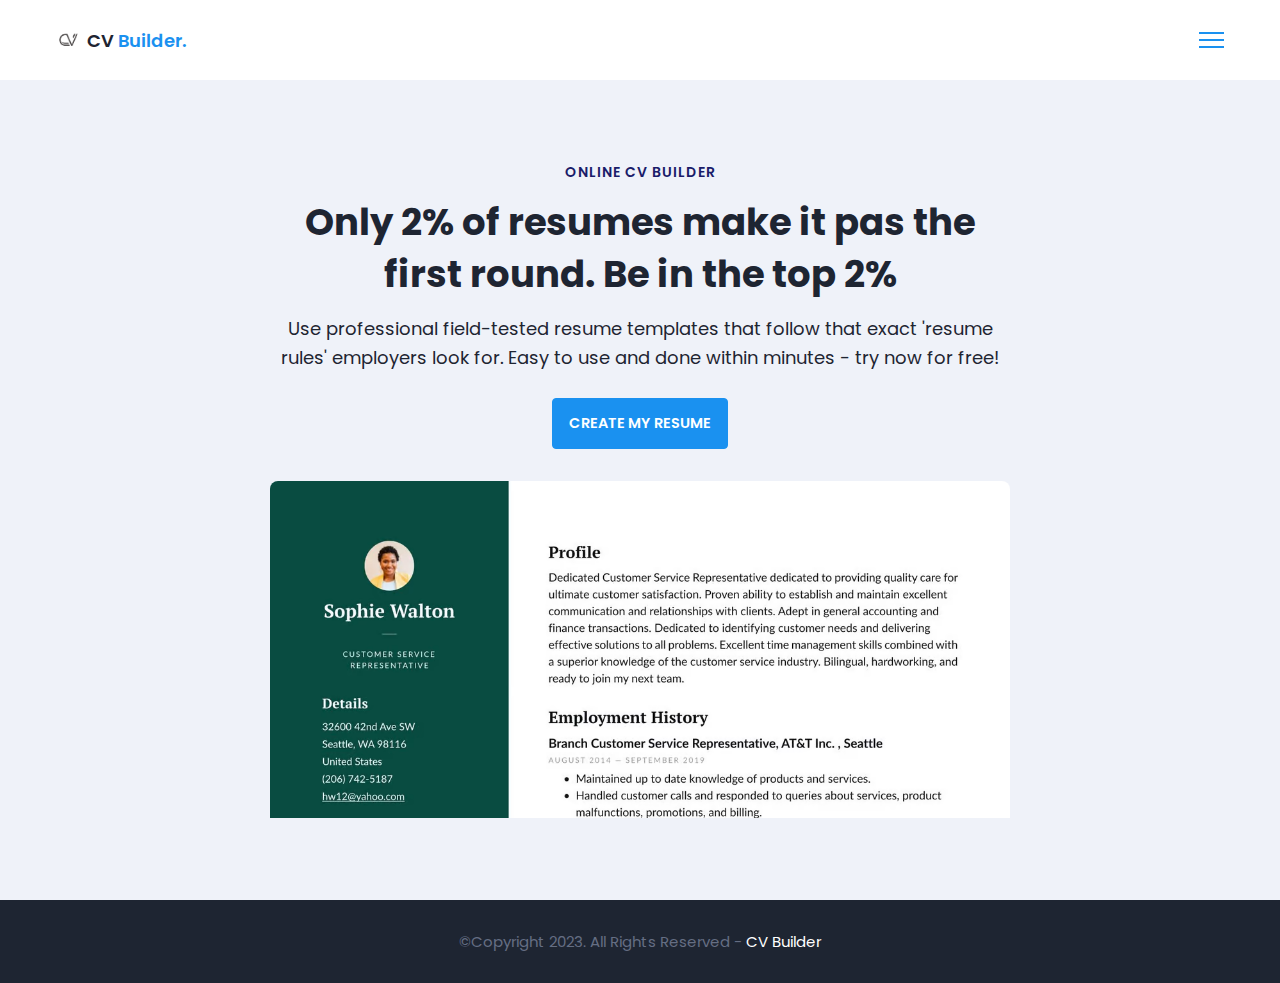
<file: resume1.html>
<!DOCTYPE html>
<html>
    <head>
        <meta charset="utf-8">
        <meta http-equiv="X-UA-Compatible" content="IE=edge">
        <title>CV Builder</title>
        <meta name="description" content="">
        <link rel="shortcut icon" href="/assets/images/logo.png" type="image/x-icon">
        <meta name="viewport" content="width=device-width, initial-scale=1">
        <link rel="stylesheet" href="assets/css/main.css">
        <script async src="https://pagead2.googlesyndication.com/pagead/js/adsbygoogle.js?client=ca-pub-3080137879942692"
        crossorigin="anonymous"></script>
    </head>
    <body>

        <nav class = "navbar bg-white">
            <div class="container">
                <div class = "navbar-content">
                    <div class = "brand-and-toggler">
                        <a href = "index.html" class = "navbar-brand">
                            <img src = "assets/images/logo.png" alt = "" class = "navbar-brand-icon">
                            <span class = "navbar-brand-text">CV <span>Builder.</span>
                        </a>
                        <button type = "button" class = "navbar-toggler-btn">
                            <div class = "bars">
                                <div class = "bar"></div>
                                <div class = "bar"></div>
                                <div class = "bar"></div>
                            </div>
                        </button>
                    </div>
                </div>
            </div>
        </nav>

        <header class = "header bg-bright" id = "header">
            <div class = "container">
                <div class = "header-content text-center">
                    <h6 class = "text-uppercase text-blue-dark fs-14 fw-6 ls-1">online CV builder</h6>
                    <h1 class = "lg-title">Only 2% of resumes make it pas the first round. Be in the top 2%</h1>
                    <p class = "text-dark fs-18">Use professional field-tested resume templates that follow that exact 'resume rules' employers look for. Easy to use and done within minutes - try now for free!</p>
                    <a href = "resume.html" class = "btn btn-primary text-uppercase">create my resume</a>
                    <img src = "assets/images/dublin-resume-templates.avif">
                </div>
            </div>
        </header>

        <!-- <div class="section-one">
            <div class="container">
                <div class = "section-one-content">
                    <div class="section-one-l">
                        <img src = "assets/images/visual-0c7080adf17f1f207276f613447c924f667dab34b7ac415cd7ef653172defd0b.svg">
                    </div>
                    <div class = "section-one-r text-center">
                        <h2 class = "lg-title">Use the best resume maker as your guide!</h2>
                        <p class = "text">Getting that dream job can seem like an impossible task. We're here to change that. Give yourself a real advantage with the best online resume maker: created by experts, imporved by data, trusted by millions of professionals.</p>
                        <div class = "btn-group">
                            <a href = "resume.html" class = "btn btn-primary text-uppercase">create my resume</a>
                            <a href = "#" class = "btn btn-secondary text-uppercase">watch video</a>
                        </div>
                    </div>
                </div>
            </div>
        </div> -->

        <!-- <div class = "section-two bg-bright">
            <div class="container">
                <div class="section-two-content">
                    <div class = "section-items">
                        <div class = "section-item">
                            <div class = "section-item-icon">
                                <img src = "assets/images/feature-1-edf4481d69166ac81917d1e40e6597c8d61aa970ad44367ce78049bf830fbda5.svg" alt = "">
                            </div>
                            <h5 class = "section-item-title">Make a resume that wins interviews!</h5>
                            <p class = "text">Use our resume maker with its advanced creation tools to tell professional story that engages recruiters, hiring managers and even CEOs.</p>
                        </div>

                        <div class = "section-item">
                            <div class = "section-item-icon">
                                <img src = "assets/images/feature-2-a7a471bd973c02a55d1b3f8aff578cd3c9a4c5ac4fc74423d94ecc04aef3492b.svg" alt = "">
                            </div>
                            <h5 class = "section-item-title">Resume writing made easy!</h5>
                            <p class = "text">Resume writing has never been this effortless. Pre-generated text, visual designs and more - all already integrated into the resume maker. Just fill in your details.</p>
                        </div>

                        <div class = "section-item">
                            <div class = "section-item-icon">
                                <img src = "assets/images/feature-3-4e87a82f83e260488c36f8105e26f439fdc3ee5009372bb5e12d9421f32eabdd.svg" alt = "">
                            </div>
                            <h5 class = "section-item-title">A recruiter-tested CV maker tool</h5>
                            <p class = "text">Our resume builder and its pre-generated content are tested by recruiters and IT experts. We help your CV become truly competitive in the hiring process.</p>
                        </div>
                    </div>
                </div>
            </div>
        </div> -->

        <footer class = "footer bg-dark">
            <div class="container">
                <div class = "footer-content text-center">
                    <p class="fs-15">&copy;Copyright 2023. All Rights Reserved - <span>CV Builder</span></p>
                </div>
            </div>
        </footer>
        
    </body>
</html>
</file>
<file: assets/css/main.css>
@import url('https://fonts.googleapis.com/css2?family=Manrope:wght@200;300;400;500;600;700;800&family=Poppins:ital,wght@0,100;0,200;0,300;0,400;0,500;0,600;0,700;0,800;0,900;1,100;1,200;1,300;1,400;1,500;1,600;1,700;1,800;1,900&display=swap');

:root{
    --clr-blue: #1A91F0;
    --clr-blue-mid: #1170CD;
    --clr-blue-dark: #1A1C6A;
    --clr-white: #fff;
    --clr-bright: #EFF2F9;
    --clr-dark: #1e2532;
    --clr-black: #000;
    --clr-grey: #656e83;
    --clr-green: #272727;
    --font-poppins: 'Poppins', sans-serif;
    --font-manrope: 'Manrope', sans-serif;;
    --transition: all 300ms ease-in-out;
}

*{
    padding: 0;
    margin: 0;
    box-sizing: border-box;
}

html{
    font-size: 10px;
}

body{
    font-size: 1.6rem;
    font-family: var(--font-poppins);
}

button{
    border: none;
    background-color: transparent;
    outline: 0;
    cursor: pointer;
    font-family: inherit;
}

img{
    width: 100%;
    display: block;
}

a{
    text-decoration: none;
}

/* fonts */
.font-poppins{font-family: var(--font-poppins);}
.font-manrope{font-family: var(--font-manrope);}

/* text colors */
.text-blue{color: var(--clr-blue);}
.text-blue-mid{color: var(--clr-blue-mid);}
.text-blue-dark{color: var(--clr-blue-dark);}
.text-bright{color: var(--clr-bright);}
.text-dark{color: var(--clr-dark);}
.text-grey{color: var(--clr-grey);}
.text-white{color: var(--clr-white);}

/* backgrounds */
.bg-blue{background-color: var(--clr-blue);}
.bg-blue-mid{background-color: var(--clr-blue-mid);}
.bg-blue-dark{background-color: var(--clr-blue-dark);}
.bg-bright{background-color: var(--clr-bright);}
.bg-dark{background-color: var(--clr-dark);}
.bg-grey{background-color: var(--clr-grey);}
.bg-white{background-color: var(--clr-white);}
.bg-black{background-color: var(--clr-black);}
.bg-green{background-color: var(--clr-green);}

.text-center{ text-align: center;}
.text-left{text-align: left;}
.text-right{text-align: right;}
.text-uppercase{text-transform: uppercase;}
.text-lowercase{text-transform: lowercase;}
.text-capitalize{text-transform: capitalize;}
.text{
    color: var(--clr-dark);
    opacity: 0.9;
    margin: 2rem 0;
    line-height: 1.6;
}

.fw-2{font-weight: 200;}
.fw-3{font-weight: 300;}
.fw-4{font-weight: 400;}
.fw-5{font-weight: 500;}
.fw-6{font-weight: 600;}
.fw-7{font-weight: 700;}
.fw-8{font-weight: 800;}

.fs-13{font-size: 13px;}
.fs-14{font-size: 14px;}
.fs-15{font-size: 15px;}
.fs-16{font-size: 16px;}
.fs-17{font-size: 17px;}
.fs-18{font-size: 18px;}
.fs-19{font-size: 19px;}
.fs-20{font-size: 20px;}
.fs-21{font-size: 21px;}
.fs-22{font-size: 22px;}
.fs-23{font-size: 23px;}
.fs-24{font-size: 24px;}
.fs-25{font-size: 25px;}

.ls-1{letter-spacing: 1px;}
.ls-2{letter-spacing: 2px;}

.container{
    max-width: 1200px;
    margin: 0 auto;
    padding: 0 1.6rem;
}

/* bars button */
.bars{
    display: flex;
    flex-direction: column;
    justify-content: space-between;
    height: 16.5px;
    width: 25px;
}
.bars .bar{
    width: 100%;
    height: 2px;
    background-color: var(--clr-blue);
    transition: var(--transition);
}

.bars:hover .bar{
    background-color: var(--clr-dark);
}

/* buttons */
.btn{
    font-size: 14.5px;
    font-weight: 600;
    padding: 1.4rem 1.6rem;
    border-radius: 4px;
    display: inline-block;
}

.btn-primary{
    background-color: var(--clr-blue);
    color: var(--clr-white);
    border: 1px solid var(--clr-blue);
    transition: var(--transition);
}

.btn-primary:hover{
    background-color: transparent;
    color: var(--clr-dark);
    border-color: var(--clr-grey);
}

.btn-secondary{
    background-color: transparent;
    color: var(--clr-dark);
    border: 1px solid var(--clr-grey);
    transition: var(--transition);
}

.btn-secondary:hover{
    background-color: var(--clr-blue);
    color: var(--clr-white);
    border-color: var(--clr-blue);
}

.btn-group button:first-child, .btn-group a:first-child{
    margin-right: 1rem!important;
}

/* navbar part */
.navbar{
    height: 80px;
    display: flex;
    align-items: center;
    box-shadow: rgba(0, 0, 0, 0.08) 0px 3px 8px;
}

.navbar .container{
    width: 100%;
}

.navbar-brand{
    display: flex;
    align-items: center;
    justify-content: flex-start;
    font-size: 1.8rem;
}
.navbar-brand-text{
    color: var(--clr-dark);
    font-weight: 600;
}
.navbar-brand-text span{
    color: var(--clr-blue);
}
.navbar-brand-icon{
    width: 25px;
    margin-right: 6px;
    opacity: 0.8;
}
.brand-and-toggler{
    display: flex;
    align-items: center;
    justify-content: space-between;
}
.header{
    min-height: calc(100vh - 80px);
    display: flex;
    flex-direction: column;
    align-items: center;
    justify-content: center;
}
.header-content{
    max-width: 740px;
    margin-right: auto;
    margin-left: auto;
}
.header-content img{
    max-width: 760px;
    border-top-right-radius: 8px;
    border-top-left-radius: 8px;
    margin-top: 3.2rem;
}
.lg-title{
    margin: 1.4rem 0;
    font-size: 37px;
    line-height: 1.4;
    color: var(--clr-dark);
}
.header-content p{
    margin-bottom: 2.6rem;
    line-height: 1.6;
}


/* section one */
.section-one{
    padding: 64px 0;
    min-height: 80vh;
    display: flex;
    align-items: center;
}
.section-one-l img{
    max-width: 545px;
    margin-right: auto;
    margin-left: auto;
}
.section-one-r{
    margin-top: 4rem;
}

.section-one .btn-group{
    margin-top: 2rem;
}
.section-one-r{
    max-width: 545px;
    margin-right: auto;
    margin-left: auto;
}
.section-one-r .btn-group{
    margin-top: 3rem;
}

/* section two */
.section-two{
    padding: 64px 0;
}
.section-two .section-items{
    display: grid;
    gap: 2rem;
}

.section-two .section-item{
    max-width: 350px;
    text-align: center;
    margin-right: auto;
    margin-left: auto;
}
.section-two .section-item-icon{
    margin: 1rem 0;
}
.section-two .section-item-icon img{
    width: 80px;
    margin-right: auto;
    margin-left: auto;
}
.section-two .section-item-title{
    color: var(--clr-blue-dark);
    font-size: 1.8rem;
    font-weight: 600;
}
.section-two .text{
    margin: 0.9rem 0;
}

/* footer */
.footer{
    padding: 3rem 0;
}
.footer-content p{
    color: var(--clr-grey);
}
.footer-content p span{
    color: var(--clr-white);
}

/* media queries */
@media screen and (min-width: 768px){
    .section-two .section-items{
        grid-template-columns: repeat(2, 1fr);
    }
}

@media screen and (min-width: 992px){
    .section-one-content{
        display: grid;
        grid-template-columns: repeat(2, 1fr);
        column-gap: 3rem;
    }
    .section-one-r{
        text-align: left;
    }
    .section-two .section-items{
        grid-template-columns: repeat(3, 1fr);
    }
    .section-two .section-item{
        text-align: left;
    }
    .section-two .section-item-icon img{
        margin-left: 0;
    }
}



/* resume page */
#about-sc{
    padding: 64px 0;
}

.cv-form-row-title{
    background-color: var(--clr-dark);
    padding: 0.8rem 1.6rem;
    margin-bottom: 2rem;
}

.cv-form-row-title h3{
    color: var(--clr-white);
    font-weight: 500;
    text-transform: uppercase;
    letter-spacing: 1.5px;
    font-size: 1.7rem;
}
.cv-form-blk{
    margin: 3rem 0;
}
.cv-form-row{
    padding: 3rem 2rem 0 2rem;
    border: 1px solid rgba(0, 0, 0, 0.08);
    margin-bottom: 1rem;
    position: relative;
}
textarea{
    resize: none;
}
.form-elem{
    margin-bottom: 3rem;
    position: relative;
}
.form-label{
    display: block;
    font-weight: 600;
    font-size: 14px;
    color: var(--clr-dark);
    margin-bottom: 0.5rem;
}
.form-control{
    border-radius: none;
    border: 1px solid rgba(0, 0, 0, 0.1);
    font-size: 14px;
    padding: 0.8rem 1.6rem;
    font-family: inherit;
    width: 100%;
    outline: 0;
    transition: var(--transition);
}

.form-control:focus{
    border-color: rgba(0, 0, 0, 0.3);
}
.form-text{
    color: #ca0b00;
    font-size: 12px;
    position: absolute;
    letter-spacing: 0.5px;
    top: calc(100% + 2px);
    left: 0;
    width: 100%;
}
.cols-3, .cols-2{
    display: grid;
}
.repeater-add-btn{
    width: 25px;
    height: 25px;
    background-color: var(--clr-blue-mid);
    font-size: 1.6rem;
    color: var(--clr-white);
    margin: 1rem 0;
}
.repeater-remove-btn{
    position: absolute;
    top: 10px;
    right: 10px;
    z-index: 999;
    width: 25px;
    height: 25px;
    border-radius: 50%;
    background-color: #ca0b00;
    color: var(--clr-white);
    font-size: 1.6rem;
}

/* preview section */
.preview-cnt{
    border-radius: 5px;
    display: grid;
    grid-template-columns: 32% auto;
    box-shadow: rgba(149, 157, 165, 0.2) 0px 8px 24px;
    overflow: hidden;
}

.preview-cnt-l{
    padding: 3rem 3rem 2rem 3rem;
}
.preview-cnt-r{
    padding: 3rem 3rem 3rem 4rem;
}
.preview-cnt-l .preview-blk:nth-child(1){
    text-align: center;
}
.preview-image{
    width: 120px;
    height: 120px;
    border-radius: 50%;
    overflow: hidden;
    margin-right: auto;
    margin-left: auto;
}
.preview-image img{
    width: 100%;
    height: 100%;
    object-fit: cover;
}
.preview-item-name{
    font-size: 2.4rem;
    font-weight: 600;
    margin: 1.8rem 0;
    position: relative;
}
.preview-item-name::after{
    position: absolute;
    content: "";
    bottom: -10px;
    width: 50px;
    height: 1.5px;
    background-color: rgba(255, 255, 255, 0.5);
    left: 50%;
    transform: translateX(-50%);
}
.preview-blk{
    padding: 1rem 0;
    margin-bottom: 1rem;
}
.preview-blk-title h3{
    text-transform: uppercase;
    letter-spacing: 0.5px;
    border-bottom: 0.5px solid rgba(0, 0, 0, 0.08);
    padding-bottom: 0.5rem;
}
.preview-blk-title{
    margin-bottom: 1rem;
}
.preview-blk-list .preview-item{
    font-size: 1.5rem;
    margin-bottom: 0.2rem;
    opacity: 0.95;
}
.preview-cnt-r .preview-blk-title{
    color: var(--clr-dark);
}
.preview-cnt-r .preview-blk-list .preview-item{
    margin-top: 1.8rem;
}

.achievements-items.preview-blk-list .preview-item span:first-child,
.educations-items.preview-blk-list .preview-item span:first-child,
.experiences-items.preview-blk-list .preview-item span:first-child{
    display: block;
    font-weight: 600;
    margin-bottom: 1rem;
    background-color: rgba(0, 0, 0, 0.03);
}

.educations-items.preview-blk-list .preview-item span:nth-child(2),
.experiences-items.preview-blk-list .preview-item span:nth-child(2){
    font-weight: 600;
    margin-right: 1rem;
}

.educations-items.preview-blk-list .preview-item span:nth-child(3),
.experiences-items.preview-blk-list .preview-item span:nth-child(3){
    font-style: italic;
    margin-right: 1rem;
}

.educations-items.preview-blk-list .preview-item span:nth-child(4),
.educations-items.preview-blk-list .preview-item span:nth-child(5),
.experiences-items.preview-blk-list .preview-item span:nth-child(4),
.experiences-items.preview-blk-list .preview-item span:nth-child(5){
    margin-right: 1rem;
    background-color: var(--clr-green);
    color: var(--clr-white);
    padding: 0 1rem;
    border-radius: 0.6rem;
}

.educations-items.preview-blk-list .preview-item span:nth-child(6),
.experiences-items.preview-blk-list .preview-item span:nth-child(6){
    font-size: 13.5px;
    display: block;
    opacity: 0.8;
    margin-top: 1rem;
}
.projects-items.preview-blk-list .preview-item span{
    display: block;
}

@media screen and (min-width: 768px){
    .cols-3{
        grid-template-columns: repeat(3, 1fr);
        column-gap: 2rem;
    }
    .cols-2{
        grid-template-columns: repeat(2, 1fr);
        column-gap: 2rem;
    }
}

@media screen and (min-width: 992px){
    .cv-form-row{
        padding: 3rem 3rem 0rem 3rem;
    }
    .cols-3{
        grid-template-columns: repeat(3, 1fr);
    }
}

.print-btn-sc{
    margin: 2rem 0 6rem 0;
}

/* print section */
@media print{
    body *{
        visibility: hidden;
    }

    .non_print_area{
        display: none;
    }

    .print_area, .print_area *{
        visibility: visible;
    }

    .print_area{
        width: 100%;
        position: absolute;
        left: 0;
        top: 0;
        overflow: hidden;
    }
}
</file>
